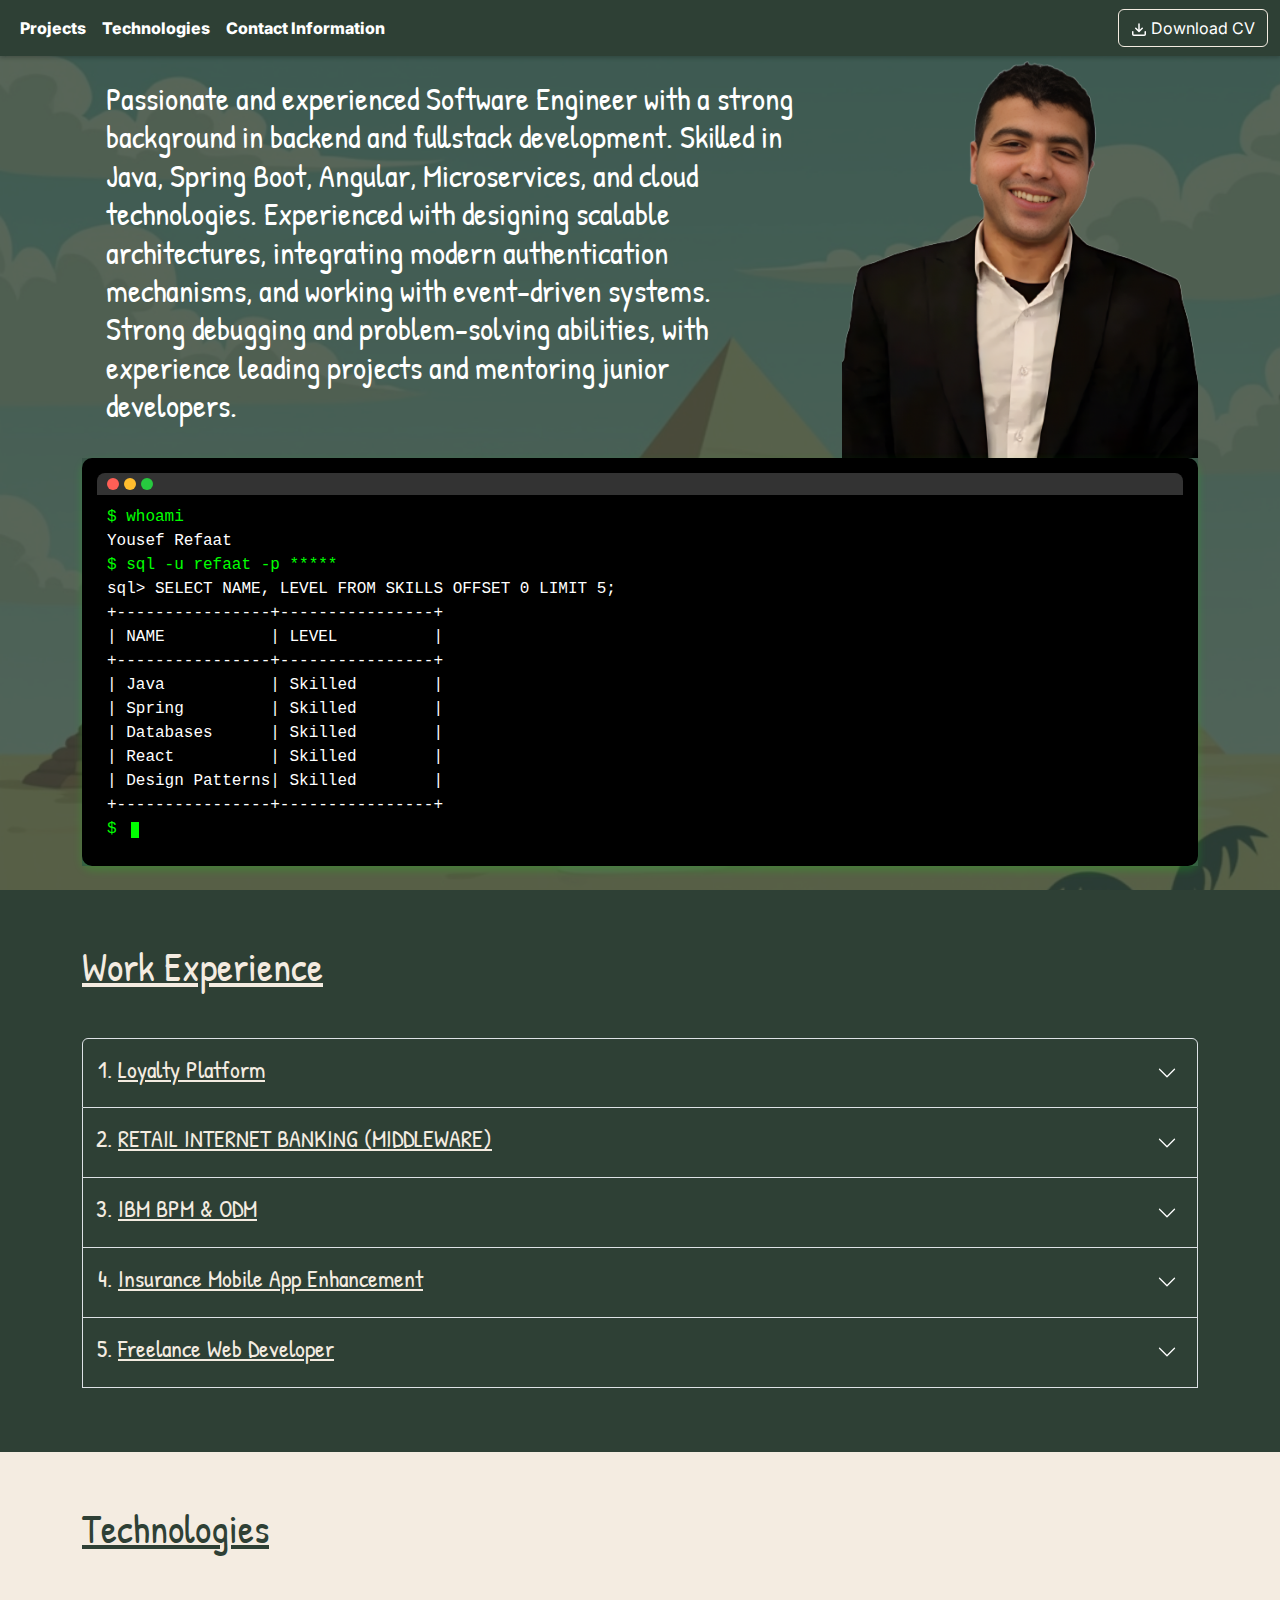
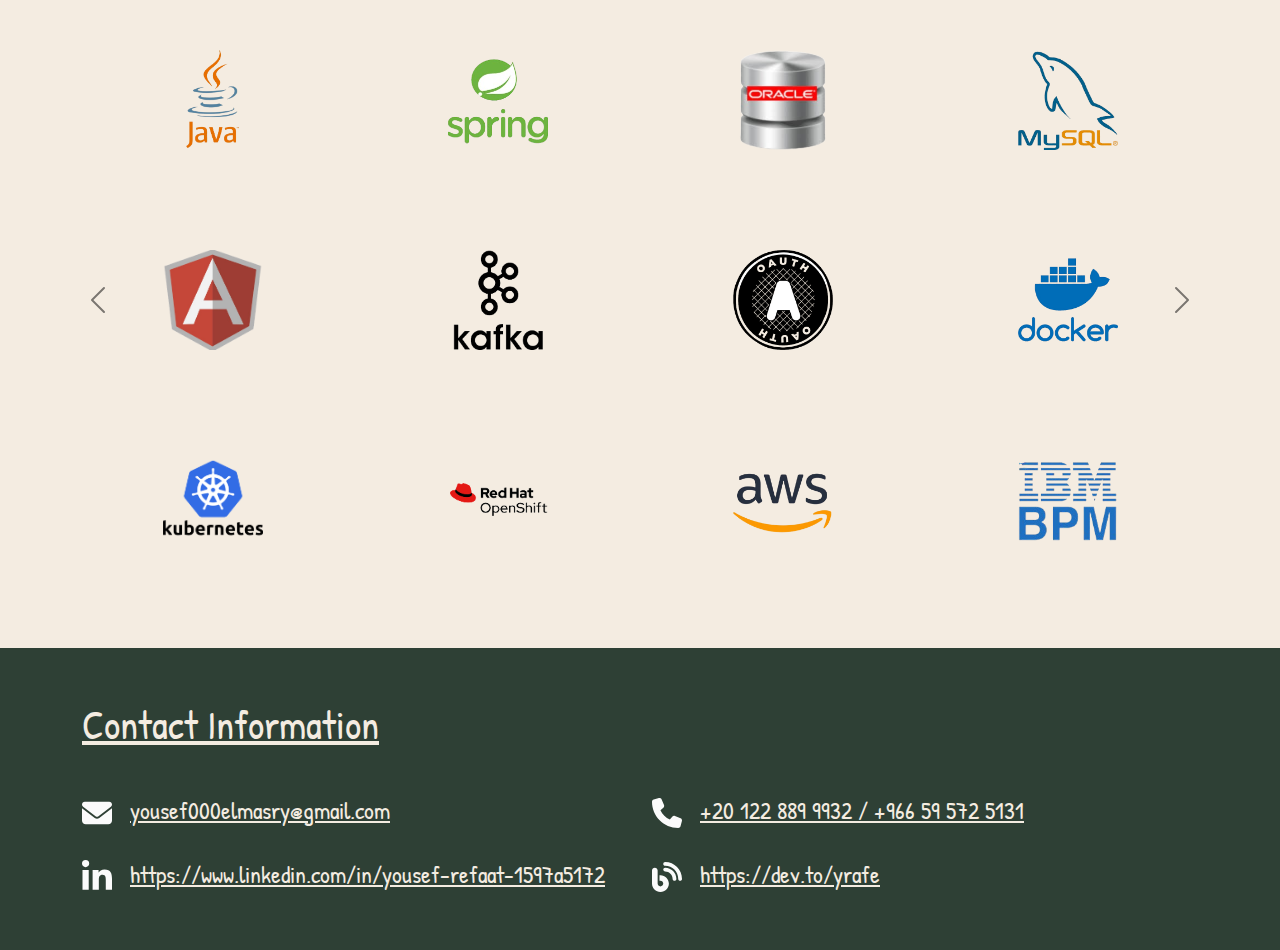
<file: index.html>
<!doctype html>
<html lang="en">

<head>
    <!-- Required meta tags -->
    <meta charset="utf-8">
    <meta name="viewport" content="width=device-width, initial-scale=1">

    <!-- Bootstrap CSS -->
    <link href="./custom.css" rel="stylesheet">
    <link href="./assets/style/styles.css" rel="stylesheet">
    <link rel="preconnect" href="https://fonts.googleapis.com">
    <link rel="preconnect" href="https://fonts.gstatic.com" crossorigin>
    <link href="https://fonts.googleapis.com/css2?family=Roboto:ital,wght@0,100..900;1,100..900&display=swap"
        rel="stylesheet">
    <link
        href="https://fonts.googleapis.com/css2?family=Inter:ital,opsz,wght@0,14..32,100..900;1,14..32,100..900&family=Sue+Ellen+Francisco&display=swap"
        rel="stylesheet">
    <link href="https://fonts.googleapis.com/css2?family=Patrick+Hand&display=swap" rel="stylesheet">
    <title>Yousef Refaat</title>
</head>

<body>
    <nav class="navbar navbar-dark bg-dark navbar-expand-md inter-md">
        <div class="container-fluid">
            <button class="navbar-toggler" type="button" data-bs-toggle="collapse" data-bs-target="#navbarNavAltMarkup"
                aria-controls="navbarNavAltMarkup" aria-expanded="false" aria-label="Toggle navigation">
                <span class="navbar-toggler-icon"></span>
            </button>
            <button type="button" id="download-cv" class="btn btn-outline-light inter d-md-none" onclick="downloadCv()">
                <img src="./assets/img/download.svg" class="white-svg" alt="">
                Download CV</button>
            <div class="collapse navbar-collapse" id="navbarNavAltMarkup">
                <div class="navbar-nav">
                    <a class="nav-link active" href="#projects">Projects</a>
                    <a class="nav-link active" href="#technologies"> Technologies</a>
                    <a class="nav-link active" href="#contact-information"> Contact Information</a>

                </div>
            </div>
            <button type="button" id="download-cv" class="btn btn-outline-light inter d-none d-md-block"
                onclick="downloadCv()">
                <img src="./assets/img/download.svg" class="white-svg" alt="">
                Download CV</button>
        </div>
    </nav>
    <div class="container">
        <div class="d-flex flex-column touch-top">
            <section id="introduction">
                <div class="intro">
                    <div class="row">
                        <div class="col-lg-8 col-12 align-self-center text-left">
                            <div class="p-4">
                                <h2 class="hand-writing">
                                    Passionate and experienced Software Engineer with a strong background in backend and
                                    fullstack development. Skilled in Java, Spring Boot, Angular, Microservices, and
                                    cloud technologies. Experienced with designing scalable architectures, integrating
                                    modern authentication
                                    mechanisms, and working with event-driven systems. Strong debugging and
                                    problem-solving
                                    abilities, with experience leading projects and mentoring junior developers.
                                </h2>
                            </div>
                        </div>
                        <div class="col-lg-4 col-12 text-center align-self-end">
                            <img src="./assets/img/main.png" class="img-fluid">
                        </div>
                    </div>
                </div>
            </section>
            <section id="terminal" style="background-color: #3b5249;">
                <div class="terminal">
                    <div class="terminal-header">
                        <span class="dot red"></span>
                        <span class="dot yellow"></span>
                        <span class="dot green"></span>
                    </div>
                    <div class="terminal-content">
                        <div><span class="command">$ whoami</span></div>
                        <div><span class="output">Yousef Refaat</span></div>
                        <div><span class="command">$ sql -u refaat -p *****</span>
                        </div>
                        <div><span class="output">sql> SELECT NAME, LEVEL FROM SKILLS OFFSET 0 LIMIT 5;</span></div>
                        <div><span class="output">+----------------+----------------+</span></div>
                        <div><span class="output show-spaces">| NAME           | LEVEL          |</span></div>
                        <div><span class="output">+----------------+----------------+</span></div>
                        <div><span class="output show-spaces">| Java           | Skilled        |</span></div>
                        <div><span class="output show-spaces">| Spring         | Skilled        |</span></div>
                        <div><span class="output show-spaces">| Databases      | Skilled        |</span></div>
                        <div><span class="output show-spaces">| React          | Skilled        |</span></div>
                        <div><span class="output show-spaces">| Design Patterns| Skilled        |</span></div>
                        <div><span class="output">+----------------+----------------+</span></div>
                        <div><span class="command">$</span> <span class="cursor"></span></div>
                    </div>
                </div>
            </section>
        </div>
    </div>

    <section id="projects" class="mt-4 p-3 p-md-5 dark-section hand-writing">
        <div class="container">
            <div>
                <h1 class="text-decoration-underline mb-5 title mt-1">
                    Work Experience
                </h1>
                <div class="accordion" id="accordionExample">
                    <ol>
                        <div class="accordion-item">
                            <button class="accordion-button text-light collapsed" type="button" data-bs-toggle="collapse"
                                data-bs-target="#collapseOne" aria-controls="collapseOne">
                                <h4>
                                    <li>
                                        Loyalty Platform
                                    </li>
                                </h4>
                            </button>
                        </div>

                        <div id="collapseOne" class="accordion-collapse collapse" aria-labelledby="headingOne"
                            data-bs-parent="#accordionExample">
                            <div class="accordion-body">
                                <ul>
                                    <li>
                                        <h3>
                                            Built a large-scale loyalty system using Spring Boot, Angular, Kafka, and
                                            JOOQ.
                                        </h3>
                                    </li>
                                    <li>
                                        <h3>
                                            Designed an event-driven architecture and refactored microservices to adopt
                                            the
                                            Listen to Yourself pattern.
                                        </h3>
                                    </li>
                                    <li>
                                        <h3>
                                            Lead the development of an authentication and authorization layer using
                                            Keycloak
                                            and OAuth2.
                                        </h3>
                                    </li>
                                    <li>
                                        <h3>
                                            Implemented CI/CD pipelines, wrote unit tests, and created detailed
                                            documentation.
                                        </h3>
                                    </li>
                                    <li>
                                        <h3>
                                            Provided mentorship to junior engineers and conducted technical meetings
                                            with
                                            stakeholders.
                                        </h3>
                                    </li>
                                </ul>
                            </div>
                        </div>

                        <div class="accordion-item">
                            <button class="accordion-button text-light collapsed" type="button" data-bs-toggle="collapse"
                                data-bs-target="#collapseTwo" aria-controls="collapseTwo">
                                <h4>
                                    <li>
                                        RETAIL INTERNET BANKING (MIDDLEWARE)
                                    </li>
                                </h4>
                            </button>
                        </div>

                        <div id="collapseTwo" class="accordion-collapse collapse" aria-labelledby="headingTwo"
                            data-bs-parent="#accordionExample">
                            <div class="accordion-body">
                                <ul>
                                    <li>
                                        <h3>
                                            Developed a middleware layer for banking services, acting as an adapter
                                            between
                                            frontend Retail Intenrnet Banking mobile app and core and non-core banking
                                            systems
                                        </h3>
                                    </li>
                                    <li>
                                        <h3>
                                            Worked extensively with Spring Boot, MongoDB, JMS, BeanIO, Strapi, and REST
                                            APIs.
                                        </h3>
                                    </li>
                                    <li>
                                        <h3>
                                            Integrated Apache Camel, Redis, and GraphQL into the architecture
                                        </h3>
                                    </li>
                                    <li>
                                        <h3>
                                            Gained deeper insights into Java Core (Servlets & JVM), OAuth flows,
                                            networking,
                                            and AWS
                                        </h3>
                                    </li>
                                </ul>
                            </div>
                        </div>

                        <div class="accordion-item">
                            <button class="accordion-button text-light collapsed" type="button" data-bs-toggle="collapse"
                                data-bs-target="#collapseThree" aria-controls="collapseThree">
                                <h4>
                                    <li>
                                        IBM BPM & ODM
                                    </li>
                                </h4>
                            </button>
                        </div>

                        <div id="collapseThree" class="accordion-collapse collapse" aria-labelledby="headingThree"
                            data-bs-parent="#accordionExample">
                            <div class="accordion-body">
                                <ul>
                                    <li>
                                        <h3>
                                            Developed a credit lending process management system for a major bank in
                                            Egypt
                                        </h3>
                                    </li>
                                    <li>
                                        <h3>
                                            Lead the migration from IBM BPM to BAW, resolving complex debugging
                                            challenges
                                        </h3>
                                    </li>
                                    <li>
                                        <h3>
                                            Automated testing using UI Path RPA, SOAP UI, and Excel-driven test cases
                                        </h3>
                                    </li>
                                    <li>
                                        <h3>
                                            Built BPM dashboards to debug production issues efficiently
                                        </h3>
                                    </li>
                                    <li>
                                        <h3>
                                            Promoted to Software Engineer in early 2023, leading the project for its
                                            final
                                            six months
                                        </h3>
                                    </li>
                                </ul>
                            </div>
                        </div>

                        <div class="accordion-item">
                            <button class="accordion-button text-light collapsed" type="button" data-bs-toggle="collapse"
                                data-bs-target="#collapseFour" aria-controls="collapseFour">
                                <h4>
                                    <li>
                                        Insurance Mobile App Enhancement
                                    </li>
                                </h4>
                            </button>
                        </div>

                        <div id="collapseFour" class="accordion-collapse collapse" aria-labelledby="headingFour"
                            data-bs-parent="#accordionExample">
                            <div class="accordion-body">
                                <ul>
                                    <li>
                                        <h3>
                                            Worked on a change request (CR) for a global insurance company’s mobile app
                                            built with Ionic and Java Liferay
                                        </h3>
                                    </li>
                                    <li>
                                        <h3>
                                            Designed and implemented life insurance claims integration, working with
                                            Atlassian AP
                                        </h3>
                                    </li>
                                    <li>
                                        <h3>
                                            Addressed complex challenges in Jira ticket automation to optimize customer
                                            workflow
                                        </h3>
                                    </li>
                                </ul>
                            </div>
                        </div>

                        <div class="accordion-item">
                            <button class="accordion-button text-light collapsed" type="button" data-bs-toggle="collapse"
                                data-bs-target="#collapseFive" aria-controls="collapseFive">
                                <h4>
                                    <li>
                                        Freelance Web Developer
                                    </li>
                                </h4>
                            </button>
                        </div>

                        <div id="collapseFive" class="accordion-collapse collapse" aria-labelledby="headingFive"
                            data-bs-parent="#accordionExample">
                            <div class="accordion-body">
                                <ul>
                                    <li>
                                        <h3>
                                            Developed front-end applications using React and worked on several WordPress
                                            projects
                                        </h3>
                                    </li>
                                    <li>
                                        <h3>
                                            Delivered a full-fledged e-commerce website using Shopify for a startup,
                                            Prodo
                                            (Nov2020 – Feb 2021)
                                        </h3>
                                    </li>
                                </ul>
                            </div>
                        </div>

                    </ol>
                </div>
            </div>
        </div>
    </section>

    <section id="technologies" class="p-3 p-md-5 light-section hand-writing">
        <div class="container align-items-center text-center">
            <h1 class="text-decoration-underline mb-5 title mt-1">
                Technologies
            </h1>

            <div id="small-sized-carousel" class="carousel carousel-dark slide d-lg-none" data-bs-interval="20000"
                data-bs-ride="carousel">
                <div class="carousel-inner">
                    <div class="carousel-item active">
                        <div class="p-2 tech-icon">
                            <img src="./assets/img/tech-icons/java.png" alt="">
                        </div>
                    </div>

                    <div class="carousel-item">
                        <div class="p-2 tech-icon">
                            <img src="./assets/img/tech-icons/spring.png" alt="">
                        </div>
                    </div>

                    <div class="carousel-item">
                        <div class="p-2 tech-icon">
                            <img src="./assets/img/tech-icons/oracle.png" alt="">
                        </div>
                    </div>

                    <div class="carousel-item">
                        <div class="p-2 tech-icon">
                            <img src="./assets/img/tech-icons/mysql.png" alt="">
                        </div>
                    </div>

                    <div class="carousel-item">
                        <div class="p-2 tech-icon">
                            <img src="./assets/img/tech-icons/angular.png" alt="">
                        </div>
                    </div>

                    <div class="carousel-item">
                        <div class="p-2 tech-icon">
                            <img src="./assets/img/tech-icons/kafka.png" alt="">
                        </div>
                    </div>

                    <div class="carousel-item">
                        <div class="p-2 tech-icon">
                            <img src="./assets/img/tech-icons/oAuth.png" alt="">
                        </div>
                    </div>

                    <div class="carousel-item">
                        <div class="p-2 tech-icon">
                            <img src="./assets/img/tech-icons/docker.png" alt="">
                        </div>
                    </div>

                    <div class="carousel-item">
                        <div class="p-2 tech-icon">
                            <img src="./assets/img/tech-icons/kubernetes.png" alt="">
                        </div>
                    </div>

                    <div class="carousel-item">
                        <div class="p-2 tech-icon">
                            <img src="./assets/img/tech-icons/openshift.png" alt="">
                        </div>
                    </div>

                    <div class="carousel-item">
                        <div class="p-2 tech-icon">
                            <img src="./assets/img/tech-icons/aws.png" alt="">
                        </div>
                    </div>

                    <div class="carousel-item">
                        <div class="p-2 tech-icon">
                            <img src="./assets/img/tech-icons/bpm.png" alt="">
                        </div>
                    </div>

                    <div class="carousel-item">
                        <div class="p-2 tech-icon">
                            <img src="./assets/img/tech-icons/keycloak.png" alt="">
                        </div>
                    </div>

                    <div class="carousel-item">
                        <div class="p-2 tech-icon">
                            <img src="./assets/img/tech-icons/gql.png" alt="">
                        </div>
                    </div>

                    <div class="carousel-item">
                        <div class="p-2 tech-icon">
                            <img src="./assets/img/tech-icons/python.png" alt="">
                        </div>
                    </div>

                    <div class="carousel-item">
                        <div class="p-2 tech-icon">
                            <img src="./assets/img/tech-icons/react.png" alt="">
                        </div>
                    </div>

                    <div class="carousel-item">
                        <div class="p-2 tech-icon">
                            <img src="./assets/img/tech-icons/wordpress.png" alt="">
                        </div>
                    </div>

                    <div class="carousel-item">
                        <div class="p-2 tech-icon">
                            <img src="./assets/img/tech-icons/typescript.png" alt="">
                        </div>
                    </div>

                    <div class="carousel-item">
                        <div class="p-2 tech-icon">
                            <img src="./assets/img/tech-icons/redis.png" alt="">
                        </div>
                    </div>

                    <div class="carousel-item">
                        <div class="p-2 tech-icon">
                            <img src="./assets/img/tech-icons/liferay.png" alt="">
                        </div>
                    </div>

                    <div class="carousel-item">
                        <div class="p-2 tech-icon">
                            <img src="./assets/img/tech-icons/jenkins.png" alt="">
                        </div>
                    </div>
                </div>
                <button class="carousel-control-prev" type="button" data-bs-target="#small-sized-carousel"
                    data-bs-slide="prev">
                    <span class="carousel-control-prev-icon" aria-hidden="true"></span>
                    <span class="visually-hidden">Previous</span>
                </button>
                <button class="carousel-control-next" type="button" data-bs-target="#small-sized-carousel"
                    data-bs-slide="next">
                    <span class="carousel-control-next-icon" aria-hidden="true"></span>
                    <span class="visually-hidden">Next</span>
                </button>
            </div>

            <div id="carouselExampleIndicators" class="carousel carousel-dark slide d-none d-lg-block"
                data-bs-interval="20000" data-bs-ride="carousel">
                <div class="carousel-inner">
                    <div class="carousel-item active">
                        <div class="row">
                            <div class="col-12 col-lg-3">
                                <div class="p-2 tech-icon">
                                    <img src="./assets/img/tech-icons/java.png" alt="">
                                </div>
                            </div>
                            <div class="col-12 col-lg-3">
                                <div class="p-2 tech-icon">
                                    <img src="./assets/img/tech-icons/spring.png" alt="">
                                </div>
                            </div>
                            <div class="col-12 col-lg-3">
                                <div class="p-2 tech-icon">
                                    <img src="./assets/img/tech-icons/oracle.png" alt="">
                                </div>
                            </div>
                            <div class="col-12 col-lg-3">
                                <div class="p-2 tech-icon">
                                    <img src="./assets/img/tech-icons/mysql.png" alt="">
                                </div>
                            </div>
                        </div>
                        <div class="row">
                            <div class="col-12 col-lg-3">
                                <div class="p-2 tech-icon">
                                    <img src="./assets/img/tech-icons/angular.png" alt="">
                                </div>
                            </div>
                            <div class="col-12 col-lg-3">
                                <div class="p-2 tech-icon">
                                    <img src="./assets/img/tech-icons/kafka.png" alt="">
                                </div>
                            </div>
                            <div class="col-12 col-lg-3">
                                <div class="p-2 tech-icon">
                                    <img src="./assets/img/tech-icons/oAuth.png" alt="">
                                </div>
                            </div>
                            <div class="col-12 col-lg-3">
                                <div class="p-2 tech-icon">
                                    <img src="./assets/img/tech-icons/docker.png" alt="">
                                </div>
                            </div>
                        </div>
                        <div class="row">
                            <div class="col-12 col-lg-3">
                                <div class="p-2 tech-icon">
                                    <img src="./assets/img/tech-icons/kubernetes.png" alt="">
                                </div>
                            </div>
                            <div class="col-12 col-lg-3">
                                <div class="p-2 tech-icon">
                                    <img src="./assets/img/tech-icons/openshift.png" alt="">
                                </div>
                            </div>
                            <div class="col-12 col-lg-3">
                                <div class="p-2 tech-icon">
                                    <img src="./assets/img/tech-icons/aws.png" alt="">
                                </div>
                            </div>
                            <div class="col-12 col-lg-3">
                                <div class="p-2 tech-icon">
                                    <img src="./assets/img/tech-icons/bpm.png" alt="">
                                </div>
                            </div>
                        </div>
                    </div>
                    <div class="carousel-item">
                        <div class="row">
                            <div class="col-12 col-lg-3">
                                <div class="p-2 tech-icon">
                                    <img src="./assets/img/tech-icons/keycloak.png" alt="">
                                </div>
                            </div>
                            <div class="col-12 col-lg-3">
                                <div class="p-2 tech-icon">
                                    <img src="./assets/img/tech-icons/gql.png" alt="">
                                </div>
                            </div>
                            <div class="col-12 col-lg-3">
                                <div class="p-2 tech-icon">
                                    <img src="./assets/img/tech-icons/python.png" alt="">
                                </div>
                            </div>
                            <div class="col-12 col-lg-3">
                                <div class="p-2 tech-icon">
                                    <img src="./assets/img/tech-icons/react.png" alt="">
                                </div>
                            </div>
                        </div>
                        <div class="row">
                            <div class="col-12 col-lg-3">
                                <div class="p-2 tech-icon">
                                    <img src="./assets/img/tech-icons/wordpress.png" alt="">
                                </div>
                            </div>
                            <div class="col-12 col-lg-3">
                                <div class="p-2 tech-icon">
                                    <img src="./assets/img/tech-icons/typescript.png" alt="">
                                </div>
                            </div>
                            <div class="col-12 col-lg-3">
                                <div class="p-2 tech-icon">
                                    <img src="./assets/img/tech-icons/redis.png" alt="">
                                </div>
                            </div>
                            <div class="col-12 col-lg-3">
                                <div class="p-2 tech-icon">
                                    <img src="./assets/img/tech-icons/liferay.png" alt="">
                                </div>
                            </div>
                        </div>
                        <div class="row">
                            <div class="col-12 col-lg-3">
                                <div class="p-2 tech-icon">
                                    <img src="./assets/img/tech-icons/jenkins.png" alt="">
                                </div>
                            </div>
                        </div>
`
                    </div>
                </div>
                <button class="carousel-control-prev" type="button" data-bs-target="#carouselExampleIndicators"
                    data-bs-slide="prev">
                    <span class="carousel-control-prev-icon" aria-hidden="true"></span>
                    <span class="visually-hidden">Previous</span>
                </button>
                <button class="carousel-control-next" type="button" data-bs-target="#carouselExampleIndicators"
                    data-bs-slide="next">
                    <span class="carousel-control-next-icon" aria-hidden="true"></span>
                    <span class="visually-hidden">Next</span>
                </button>
            </div>
        </div>
    </section>

    <section id="contact-information" class="p-3 p-md-5 dark-section hand-writing">
        <div class="container">
            <div>
                <h1 class="text-decoration-underline mb-5 title mt-1">
                    Contact Information
                </h1>
                <div class="row mt-4">

                    <div class="col-12 col-md-6">
                        <h4>
                            <img src="./assets/img/email.svg" class="info-icon" alt="">&nbsp;&nbsp;
                            <span class="text-decoration-underline">
                                <a class="text-reset text-decoration-none" href="mailto:Yousef000elmasry@gmail.com">
                                    yousef000elmasry@gmail.com
                                </a>
                            </span>
                        </h4>
                    </div>

                    <div class="col-12 col-md-6 mt-3 mt-md-0">
                        <h4>
                            <img src="./assets/img/phone.svg" class="info-icon" alt="">&nbsp;&nbsp;
                            <span class="text-decoration-underline">
                                +20 122 889 9932 / +966 59 572 5131
                            </span>
                        </h4>
                    </div>
                </div>
                <div class="row mt-md-4 mt-0">

                    <div class="col-12 col-md-6 mt-3 mt-md-0">
                        <h4>
                            <img src="./assets/img/linkedin.svg" class="info-icon" alt="">&nbsp;&nbsp;
                            <span class="text-decoration-underline">
                                <a class="text-reset text-decoration-none"
                                    href="https://www.linkedin.com/in/yousef-refaat-1597a5172">
                                    https://www.linkedin.com/in/yousef-refaat-1597a5172
                                </a>
                            </span>
                        </h4>
                    </div>

                    <div class="col-12 col-md-6 mt-3 mt-md-0">
                        <h4>
                            <img src="./assets/img/blogs.svg" class="info-icon" alt="">&nbsp;&nbsp;
                            <span class="text-decoration-underline">
                                <a class="text-reset text-decoration-none" href="https://dev.to/yrafe">
                                    https://dev.to/yrafe
                                </a>
                            </span>
                        </h4>
                    </div>
                </div>
            </div>
        </div>
    </section>
    <!-- Optional JavaScript; choose one of the two! -->


    <script src="./assets/js/jquery.js"></script>
    <script src="./bundled-bootstrap/js/bootstrap.bundle.min.js"></script>
    <script src="./assets/js/scripts.js"></script>
</body>

</html>
</file>
<file: assets/style/styles.css>
body {
    background-image:
        /* linear-gradient(rgba(244, 236, 225, 0.9),
            rgba(2, 3, 1, 0.1)),*/
        url('../img/background-3.png');
    /* background: radial-gradient(rgb(244, 236, 225),rgba(2, 3, 1, 0.9)); */
    /* background-color: rgba(244, 236, 225,0); */

    box-shadow: inset 0 0 0 2000px rgba(46, 64, 53, 0.8);

    background-size: cover;
    background-attachment: fixed;
}

.intro {
    color: white;
}

.inter-header {
    font-family: "Inter", serif;
    /* font-optical-sizing: auto; */
    font-weight: 600;
    font-style: normal;
    /* font-variation-settings:
      "wdth" 100; */
}

.blockquote-footer {
    color: white;
}

.inter-md {
    font-family: "Inter", serif;
    font-weight: 800 !important;
    color: white;
    font-style: normal;
    font-size: 2vw;
}

.inter {
    font-family: "Inter", serif;
    font-weight: 400 !important;
    color: white;
    font-style: normal;
    /* font-size: 1.5vw; */
}

.inter-lg {
    font-family: "Inter", serif;
    /* font-optical-sizing: auto; */
    font-weight: 800 !important;
    color: white;
    font-style: normal;
    font-size: 10vw;
    display: ruby-text;
}


section.dark {
    background-color: #34252F;
}

.terminal {
    width: -webkit-fill-available;
    background-color: #000;
    color: #0f0;
    padding: 15px;
    border-radius: 10px;
    box-shadow: 0 4px 10px rgba(0, 255, 0, 0.2);
}

.terminal-header {
    display: flex;
    align-items: center;
    background-color: #333;
    padding: 5px 10px;
    border-radius: 8px 8px 0 0;
}

.terminal-header .dot {
    width: 12px;
    height: 12px;
    border-radius: 50%;
    margin-right: 5px;
}

.red {
    background-color: #ff5f56;
}

.yellow {
    background-color: #ffbd2e;
}

.green {
    background-color: #27c93f;
}

.terminal-content {
    padding: 10px;
}

.command {
    color: #0f0;
}

.output {
    color: #fff;
}

.cursor {
    display: inline-block;
    width: 8px;
    height: 16px;
    background-color: #0f0;
    margin-left: 5px;
    animation: blink 1s infinite;
    vertical-align: text-bottom;
}

@keyframes blink {

    0%,
    100% {
        opacity: 1;
    }

    50% {
        opacity: 0;
    }
}

section#terminal {
    display: flex;
    justify-content: center;
    align-items: center;
    font-family: "Courier New", Courier, monospace;
}

.show-spaces {
    white-space: break-spaces;
}

/* .touch-top {
    top: -25px;
    position: relative;
} */

nav {
    box-shadow: 0 2px 4px 0 rgba(0, 0, 0, .2);
}

.white-svg {
    filter: invert(100%);
}

.navbar-text:hover img {
    filter: unset;

}

@media screen and (min-width: 600px) {
    .nav-link {
        font-size: 1rem !important;
    }
}

@media screen and (max-width: 600px) {

    .nav-link {
        font-size: 1.5rem !important;
    }
}

.hand-writing {
    font-family: "Patrick Hand", serif;
    /* border-radius: 5px; */
}

.hand-writing h4 {
    /* font-weight: 100 !important; */
}

button.accordion-button {
    background: transparent !important;
}

.accordion-item {
    background: transparent !important;
}

ol {
    padding: 0;
}

.accordion ol li {
    margin-left: 15px;
}

.bg-dark {
    color: white !important;
}

.accordion-button {
    color: unset;
}

section#projects h4 {
    text-decoration: underline;
}

.info-icon {
    fill: white;
    color: white;
    width: 30px;
    filter: invert(88%) sepia(100%) saturate(2%) hue-rotate(188deg) brightness(111%) contrast(97%);
}

ul {
    padding: 0;
}

section#technologies img {
    max-height: 120px;
    max-width: 120px;
    padding: 10px;
    transition: 1s;
}

section#technologies img:hover {
    max-height: 200px;
    max-width: 200px;
}

.title {
    text-align: left !important;
}

.tech-icon {
    height: 200px;
    width: 200px;
    justify-self: center;
    align-items: center;
    align-content: center;
}

.carousel-control-prev,
.carousel-control-next {
    width: unset;
}



#small-sized-carousel .tech-icon{
    height: 300px !important;
    width: 300px !important;
}

#small-sized-carousel img{
    max-width: 250px !important;
    max-width: 250px !important;
    /* min-width: 220px !important; */
    min-height: 220px !important;
    transition: none;
}
</file>
